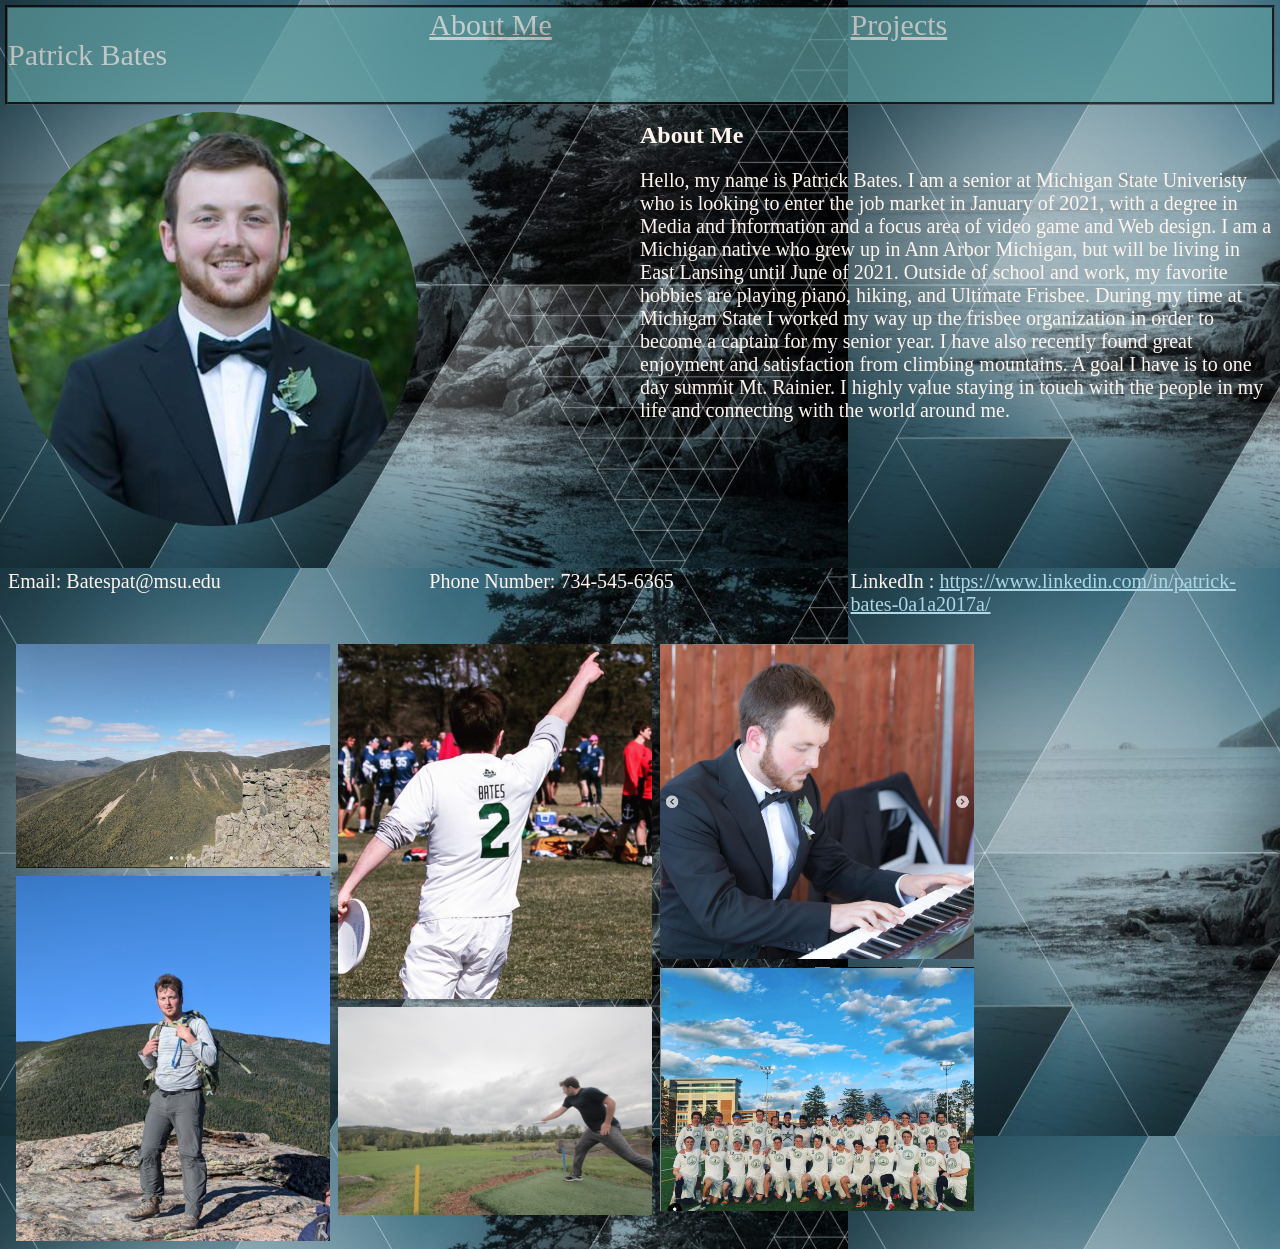
<file: mi349_website/index.html>
<!DOCTYPE html>
<html lang="en">
<head>
    <meta charset="UTF-8">
    <meta name="viewport" content="width=device-width, initial-scale=1.0">
    <link rel = "stylesheet"
    type = "text/css"
    href = "style.css"/>
    <title>Patrick Bates</title>
</head>
<body>
    
    <div class="sticky">
        <div class="row">
            <div class="column"> 
                <p class="name">
                    Patrick Bates
                </p>
            </div>
            <div class="column">
                <a class="links" href="index.html">About Me</a>

            </div>

            <div class="column">
                <a class="links" href="projects.html">Projects</a>
            </div>
            
          </div>
       
        
    </div>

    <div class="row-main">
        <div class="column-main">
            <img class="headshot" src="Headshot.png" alt="Headshot">
            
        </div>
        <div class="column-main">
            <div class="about">
                <h2>About Me</h2>
                <p>
                    Hello, my name is Patrick Bates. I am a senior at Michigan State Univeristy who is looking to enter the 
                    job market in January of 2021, with a degree in Media and Information and a focus area of video game and Web design.
                    I am a Michigan native who grew up in Ann Arbor Michigan, but will be living in East Lansing until June of 2021. Outside of school
                    and work, my favorite hobbies are playing piano, hiking, and Ultimate Frisbee. During my time at Michigan State I worked my 
                    way up the frisbee organization in order to become a captain for my senior year. I have also recently
                    found great enjoyment and satisfaction from climbing mountains. A goal I have is to one day summit Mt. Rainier. 
                    I highly value staying in touch with the people in my life and connecting with the world around me.
        
                </p>
            </div>

        </div>

    </div>

    <div class = "row-contact">
        <div class="column-contact">
            <p class="info">
                Email: Batespat@msu.edu
            </p>

        </div>
        <div class="column-contact">
            <p class="info">
                Phone Number: 734-545-6365
            </p>
            
        </div>
        <div class="column-contact">
            <p class="info">
                LinkedIn : <a href="https://www.linkedin.com/in/patrick-bates-0a1a2017a/" style="color: lightblue;">https://www.linkedin.com/in/patrick-bates-0a1a2017a/</a>

            </p>
            
        </div>
    </div>

    <div class="row-images">
        <div class="column-images">
            <img src="mount-bond.png" alt="mt bond">
            <img src = "patrick-hiking.png" alt="me hiking">
        </div>
        <div class="column-images">
            <img src="frisbee1.png" alt="frisbee celebration">
            <img src="patrick-hiking1.png" alt="me hiking">
        </div>
        <div class="column-images">
            <img src="piano.png" alt="piano">
            <img src="frisbee-team1.png" alt="team picture">
            
        </div>
        
        
            
    </div>
    
    
    
</body>
</html>
</file>
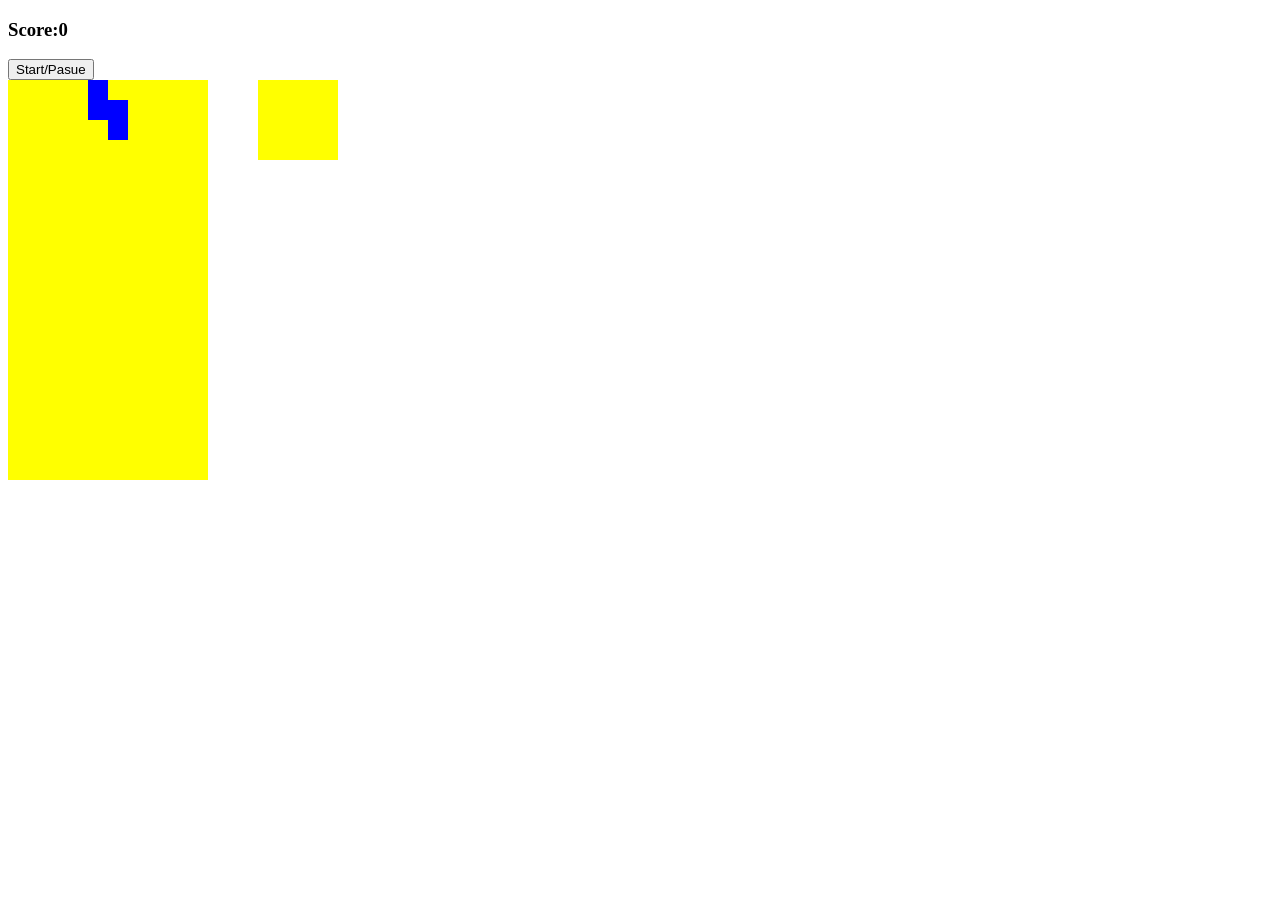
<file: Tetris/index.html>
<!DOCTYPE html>
<html lang="en">
<head>
    <meta charset="UTF-8">
    <meta name="viewport" content="width=device-width, initial-scale=1.0">
    <link rel ="stylesheet" href="style.css"></link>
    <title>Tetris</title>
</head>
<body>

    <h3>Score:<span id="score">0</span></h3>
    <button id = "start-button">Start/Pasue</button>

    <div class = "container">
        <div class="grid">
            <div></div>
            <div></div>
            <div></div>
            <div></div>
            <div></div>
            <div></div>
            <div></div>
            <div></div>
            <div></div>
            <div></div>
            <div></div>
            <div></div>
            <div></div>
            <div></div>
            <div></div>
            <div></div>
            <div></div>
            <div></div>
            <div></div>
            <div></div>
            <div></div>
            <div></div>
            <div></div>
            <div></div>
            <div></div>
            <div></div>
            <div></div>
            <div></div>
            <div></div>
            <div></div>
            <div></div>
            <div></div>
            <div></div>
            <div></div>
            <div></div>
            <div></div>
            <div></div>
            <div></div>
            <div></div>
            <div></div>
            <div></div>
            <div></div>
            <div></div>
            <div></div>
            <div></div>
            <div></div>
            <div></div>
            <div></div>
            <div></div>
            <div></div>
            <div></div>
            <div></div>
            <div></div>
            <div></div>
            <div></div>
            <div></div>
            <div></div>
            <div></div>
            <div></div>
            <div></div>
            <div></div>
            <div></div>
            <div></div>
            <div></div>
            <div></div>
            <div></div>
            <div></div>
            <div></div>
            <div></div>
            <div></div>
            <div></div>
            <div></div>
            <div></div>
            <div></div>
            <div></div>
            <div></div>
            <div></div>
            <div></div>
            <div></div>
            <div></div>
            <div></div>
            <div></div>
            <div></div>
            <div></div>
            <div></div>
            <div></div>
            <div></div>
            <div></div>
            <div></div>
            <div></div>
            <div></div>
            <div></div>
            <div></div>
            <div></div>
            <div></div>
            <div></div>
            <div></div>
            <div></div>
            <div></div>
            <div></div>
            <div></div>
            <div></div>
            <div></div>
            <div></div>
            <div></div>
            <div></div>
            <div></div>
            <div></div>
            <div></div>
            <div></div>
            <div></div>
            <div></div>
            <div></div>
            <div></div>
            <div></div>
            <div></div>
            <div></div>
            <div></div>
            <div></div>
            <div></div>
            <div></div>
            <div></div>
            <div></div>
            <div></div>
            <div></div>
            <div></div>
            <div></div>
            <div></div>
            <div></div>
            <div></div>
            <div></div>
            <div></div>
            <div></div>
            <div></div>
            <div></div>
            <div></div>
            <div></div>
            <div></div>
            <div></div>
            <div></div>
            <div></div>
            <div></div>
            <div></div>
            <div></div>
            <div></div>
            <div></div>
            <div></div>
            <div></div>
            <div></div>
            <div></div>
            <div></div>
            <div></div>
            <div></div>
            <div></div>
            <div></div>
            <div></div>
            <div></div>
            <div></div>
            <div></div>
            <div></div>
            <div></div>
            <div></div>
            <div></div>
            <div></div>
            <div></div>
            <div></div>
            <div></div>
            <div></div>
            <div></div>
            <div></div>
            <div></div>
            <div></div>
            <div></div>
            <div></div>
            <div></div>
            <div></div>
            <div></div>
            <div></div>
            <div></div>
            <div></div>
            <div></div>
            <div></div>
            <div></div>
            <div></div>
            <div></div>
            <div></div>
            <div></div>
            <div></div>
            <div></div>
            <div></div>
            <div></div>
            <div></div>
            <div></div>
            <div></div>
            <div></div>
            <div></div>
            <div></div>
            <div></div>
            <div></div>
            <div></div>
            <div class="taken"></div>
            <div class="taken"></div>
            <div class="taken"></div>
            <div class="taken"></div>
            <div class="taken"></div>
            <div class= "taken"></div>
            <div class="taken"></div>
            <div class="taken"></div>
            <div class="taken"></div>
            <div class="taken"></div>
    
        </div>
    
    
    
        <div class="mini-grid">
            <div></div>
            <div></div>
            <div></div>
            <div></div>
            <div></div>
            <div></div>
            <div></div>
            <div></div>
            <div></div>
            <div></div>
            <div></div>
            <div></div>
            <div></div>
            <div></div>
            <div></div>
            <div></div>
    
        </div>
    </div>


    <script src="app.js"> </script>
</body>
</html>
</file>
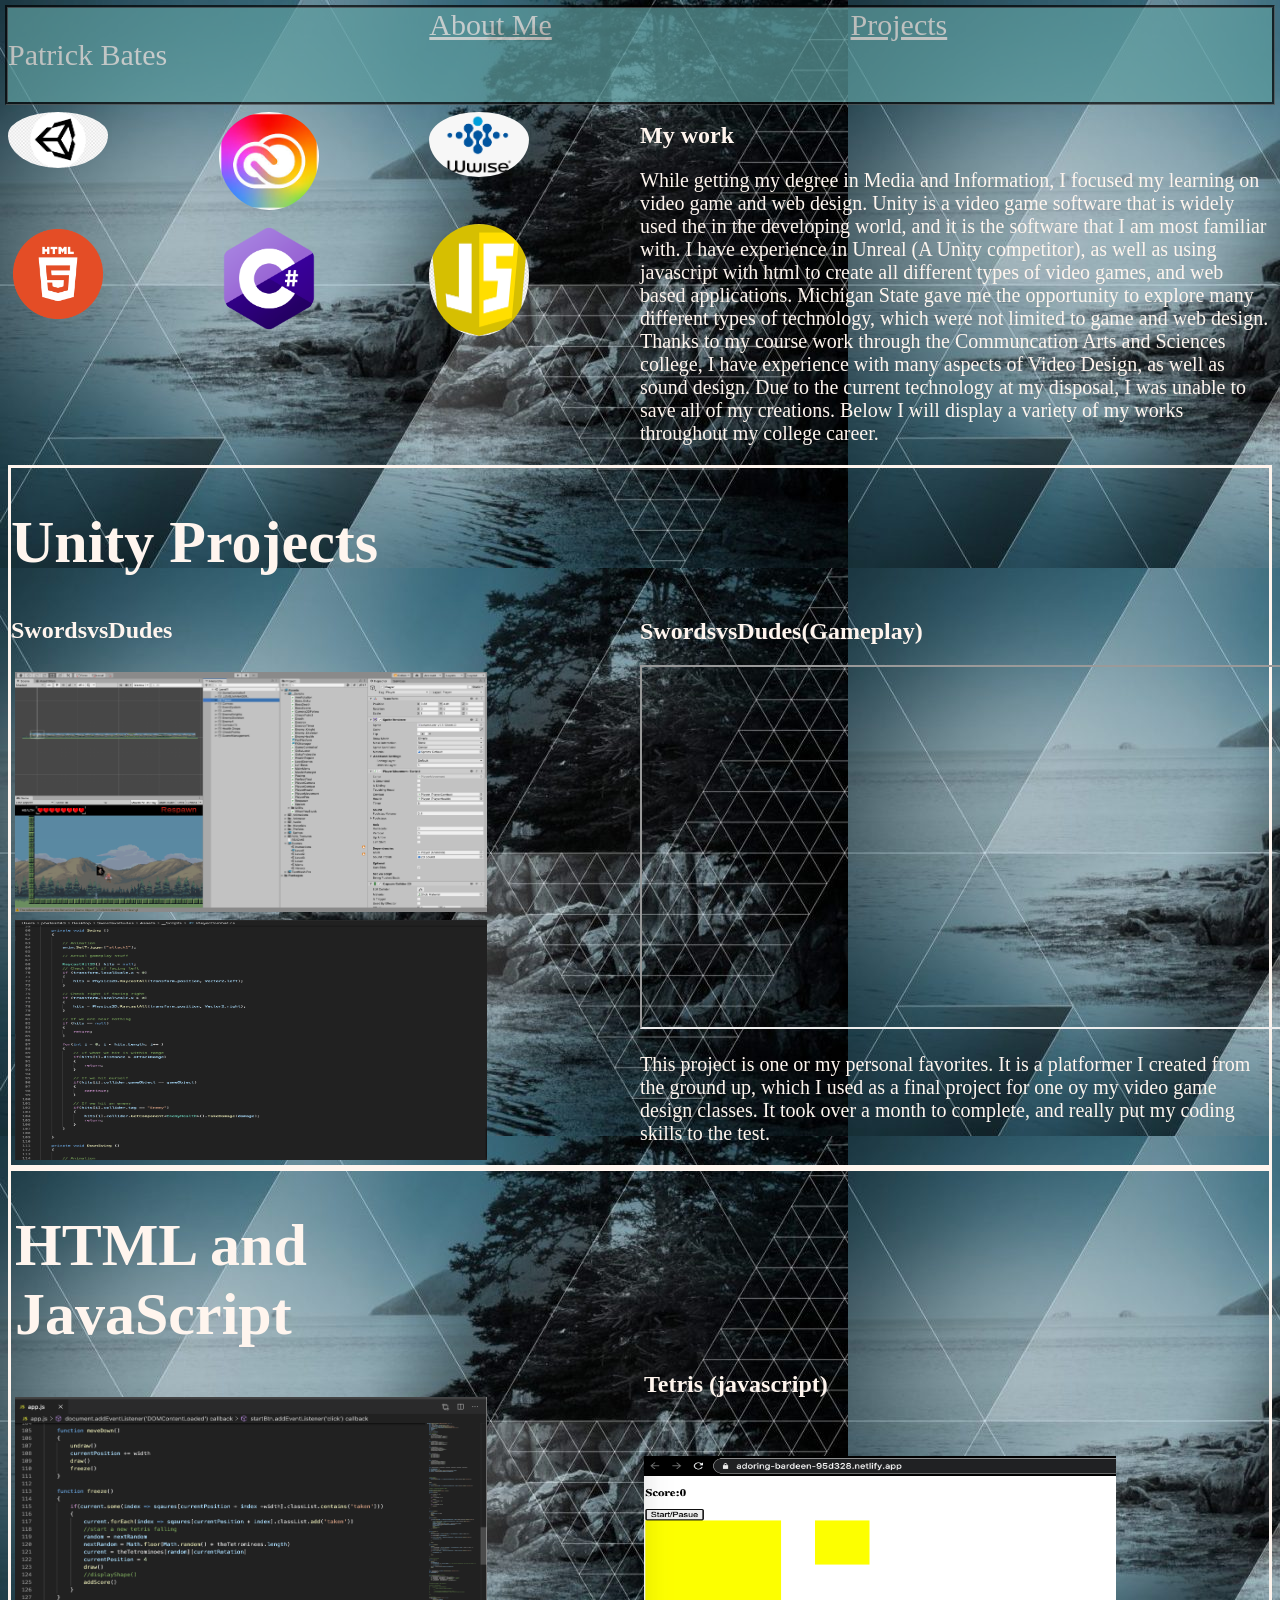
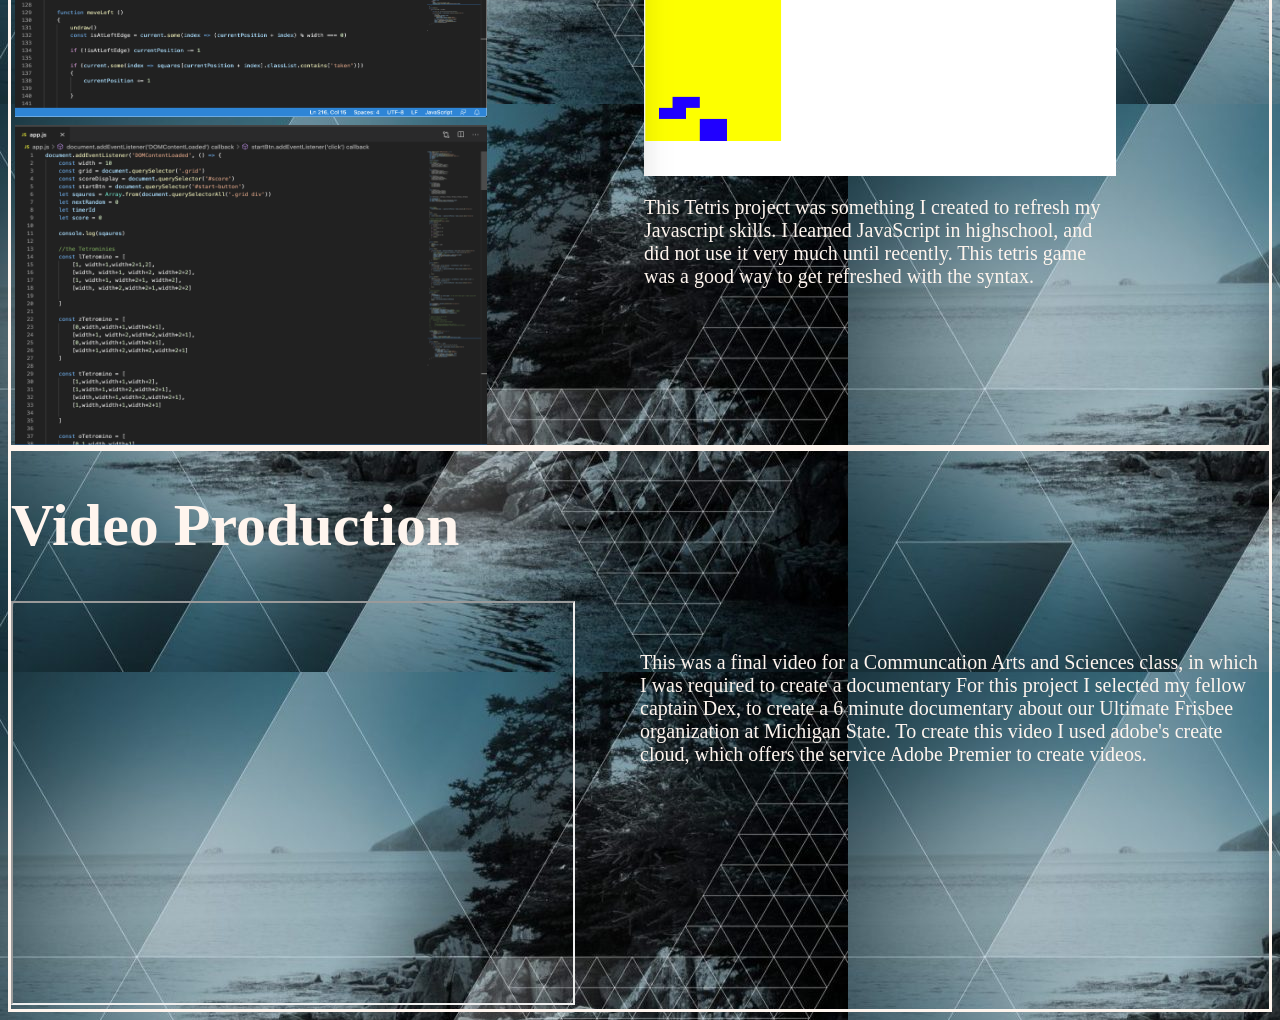
<file: mi349_website/projects.html>
<!DOCTYPE html>
<html lang="en">
<head>
    <meta charset="UTF-8">
    <meta name="viewport" content="width=device-width, initial-scale=1.0">
    <link rel = "stylesheet" href = "style.css"/>
    <title>Patrick Bates</title>
</head>
<body>
    <div class="sticky">
        <div class="row">
            <div class="column"> 
                <p class="name">
                    Patrick Bates
                </p>
            </div>
            <div class="column">
                <a class="links" href="index.html">About Me</a>

            </div>

            <div class="column">
                <a class="links" href="projects.html">Projects</a>
            </div>
            
          </div>
       
        
    </div>

    <div class="row-main">
        <div class="column-main">
            <div class="row-apps">
                <div class="column-apps">
                    <img class="app" src="png-clipart-unity-video-games-game-engine-logo-3d-computer-graphics-web-portal-game-angle.png" alt="unity">

                </div>
                <div class="column-apps">
                    <img class="app" src="adobe.jpeg" alt="adobe">

                </div>
                <div class="column-apps">
                    <img class="app" src="wwise.png" alt="wwise">

                </div>
            </div>
            <div class="row-apps">
                <div class="column-apps">
                    <img class="app" src="html.webp" alt="html">
                </div>
                <div class="column-apps">
                    <img class="app" src="ccode.png" alt="c#">
                    
                </div>
                <div class="column-apps">
                    <img class="app" src="java.jpg" alt="javascript">
                    
                </div>
            </div>
            
        </div>
        <div class="column-main">
            <div class="about">
                <h2>My work</h2>
                <p>
                    While getting my degree in Media and Information, I focused my learning on video game and web design. Unity is a video game software
                    that is widely used the in the developing world, and it is the software that I am most familiar with. I have experience in Unreal (A Unity competitor), as well as using javascript with html
                    to create all different types of video games, and web based applications. Michigan State gave me the opportunity to explore many different types of technology, which were not limited to game
                    and web design. Thanks to my course work through the Communcation Arts and Sciences college, I have experience with many aspects of Video Design, as well as sound design. Due to the current technology 
                    at my disposal, I was unable to save all of my creations. Below I will display a variety of my works throughout my college career. 
                    
        
                </p>
            </div>

        </div>

    </div>

    <div class=row-projects>
        <div class="column-unity">
            <h1>
                Unity Projects
            </h1>

            <h2 class="swords">
                SwordsvsDudes
            </h2>
            <div class=row-unity>
                <div class="unity-images">
                    <img src="SwordsvsDudes.png" width="240" height="240" alt="unity game">
                    
                </div>
                <div class="unity-images">
                    <img src="swordscode.png" width="240" height="240" alt="screenshot">

                </div>

            </div>

        </div>
        <div class="column-unity">
            <div class="swords-video">
                <h2>SwordsvsDudes(Gameplay)</h2>
            <iframe width="660" height="360" src="https://www.youtube.com/embed/aTFbdWLWLEg" allow="accelerometer; autoplay; clipboard-write; encrypted-media; gyroscope; picture-in-picture" allowfullscreen>
            </iframe>
            </div>
            <p>
                This project is one or my personal favorites. It is a platformer I created from the ground up, which 
                I used as a final project for one oy my video game design classes. It took over a month to complete, and
                really put my coding skills to the test. 
            </p>
            

        </div>
    </div>

    <div class=row-projects>
        <div class="column-unity">
            <div class="unity-images">
                <h1> 
                    HTML and JavaScript
                </h1>
                <img src="TetrisCode.png" width="320" height="320" alt="tetris">
                <img src="Tetriscode1.png" width="320" height="320" alt="tetris1">
    
    
            </div>

        </div>
        <div class="column-unity">
            <div class="unity-images">
                <div class="centered">
                    <h2> Tetris (javascript)</h2>
                <div class="tetris">
                    <img src="tetris.png" width="320" height="320" alt="tetris2">

                </div>

                <p>
                    This Tetris project was something I created to refresh my Javascript skills. I learned JavaScript in highschool,
                    and did not use it very much until recently. This tetris game was a good way to get refreshed with the syntax.
                </p>
                </div>
                
    
            </div>

        </div>
        
    </div>

    <div class=row-projects>
        <div class="column-video">
            <h1>
                Video Production
            </h1>

            <iframe width="560" height="400" src="https://www.youtube.com/embed/21equBH8iPM"
            allow="accelerometer; autoplay; clipboard-write; encrypted-media; gyroscope; picture-in-picture" 
            allowfullscreen></iframe>
        </div>

        <div class="column-video">
            <p class="text-video">
                This was a final video for a Communcation Arts and Sciences class, in which I was required to create a documentary
                For this project I selected my fellow captain Dex, to create a 6 minute documentary about our Ultimate Frisbee 
                organization at Michigan State. To create this video I used adobe's create cloud, which offers the service
                Adobe Premier to create videos. 
            </p>
        </div>
        
    </div>
    
</body>
</html>
</file>
<file: mi349_website/style.css>
h1{
    align-content: center;
    color: seashell;
    font-size: 60px;
    

}
h2{
  color: seashell;
}

p{
  color: seashell;
  font-size: 20px;
}
body{
    background-image: url("cool-background.jpg");
    
}

.about{
    color: seashell;
}




.blog{
    background-color: blue;
}

.column {
    float: left;
    width: 33.33%;
    background-origin: padding-box;
    color: seashell;
  }
  
  /* Clear floats after the columns */
  .row:after {
    content: "";
    display: table;
    clear: both;
  }

  .column-main {
    float: left;
    width: 50.00%;
  }
  
  /* Clear floats after the columns */
  .row-main:after {
    content: "";
    display: table;
    clear: both;
  }

  .column-contact {
    float: left;
    width: 33.33%;
  }
  
  /* Clear floats after the columns */
  .row-contact:after {
    content: "";
    display: table;
    clear: both;
  }

  .name{
      font-size: 30px;
  }

  .links{
      font-size: 30px;
      color: seashell;
      
  }

  .sticky{
  
    background-origin: padding-box;
    background-color: cadetblue;
    opacity: .7;
    
    
    outline-style: groove;
    position: sticky;
    margin: -50px, 20px;
    top: 0;
 }

 .headshot{
     border-radius: 50.00%;
     padding-top: 10px;
     
 }
 
 .info{
     color: seashell;
     font-size: 20px;
     padding-top: 20px;
 }

 .row-images {
    display: flex;
    flex-wrap: wrap;
    padding: 0 4px;
  }
  
  /* Create four equal columns that sits next to each other */
.column-images {
  flex: 25%;
  max-width: 25%;
  padding: 0 4px;
}

.column-images img {
  margin-top: 8px;
  vertical-align: middle;
  width: 100%;
}

/* Responsive layout - makes a two column-layout instead of four columns */
@media screen and (max-width: 800px) {
  .column-images {
    flex: 50%;
    max-width: 50%;
  }
}

/* Responsive layout - makes the two columns stack on top of each other instead of next to each other */
@media screen and (max-width: 600px) {
  .column-images {
    flex: 100%;
    max-width: 100%;
  }
}

  .app{
    border-radius: 50.00%;
     padding-top: 10px;
     max-width: 100px;
  }

  .column-apps {
    float: left;
    width: 33.33%;
  }
  
  /* Clear floats after the columns */
  .row-apps:after {
    content: "";
    display: table;
    clear: both;
  }

  .column-unity {
    float: left;
    width: 50.00%;
  }
  
  /* Clear floats after the columns */
  .row-projects:after {
    content: "";
    display: table;
    clear: both;
  }

  .unity-images {
    flex: 75%;
    max-width: 75%;
    padding: 0 4px;
  }
  
  .unity-images img {
    margin-top: 8px;
    vertical-align: middle;
    width: 100%;
  }
  
  /* Responsive layout - makes a two column-layout instead of four columns */
  @media screen and (max-width: 800px) {
    .unity-images {
      flex: 75%;
      max-width: 75%;
    }
  }
  
  /* Responsive layout - makes the two columns stack on top of each other instead of next to each other */
  @media screen and (max-width: 600px) {
    .unity-images {
      flex: 100%;
      max-width: 100%;
    }
  }

  .swords-video{
    margin-top: 150px;
  }

  .swords{
    margin-top: 40px;
  }

  .tetris{
    margin-top: 50px;
  }

  .row-projects{
    border-style: solid;
    border-color: seashell;
  }

  .column-video {
    float: left;
    width: 50.00%;
  }
  
  /* Clear floats after the columns */
  .row-projects:after {
    content: "";
    display: table;
    clear: both;
  }

  .text-video{
    margin-top: 200px;
  }

  .centered{
    margin-top: 200px;
  }
</file>
<file: Tetris/style.css>
.grid {
    width: 200px;
    height: 400px;
    background-color: yellow;
    display: flex;
    flex-wrap: wrap;

}

.grid div {
    height: 20px;
    width: 20px;
    
}

.tetromino{
    background-color: blue;
}

.mini-grid {

    margin-left: 50px;
    width: 80px;
    height: 80px;
    display: flex;
    flex-wrap: wrap;
    background-color: yellow;

}

.mini-grid div {
    height: 20px;
    width: 20px;

}

.container{
    display: flex;
    
}
</file>
